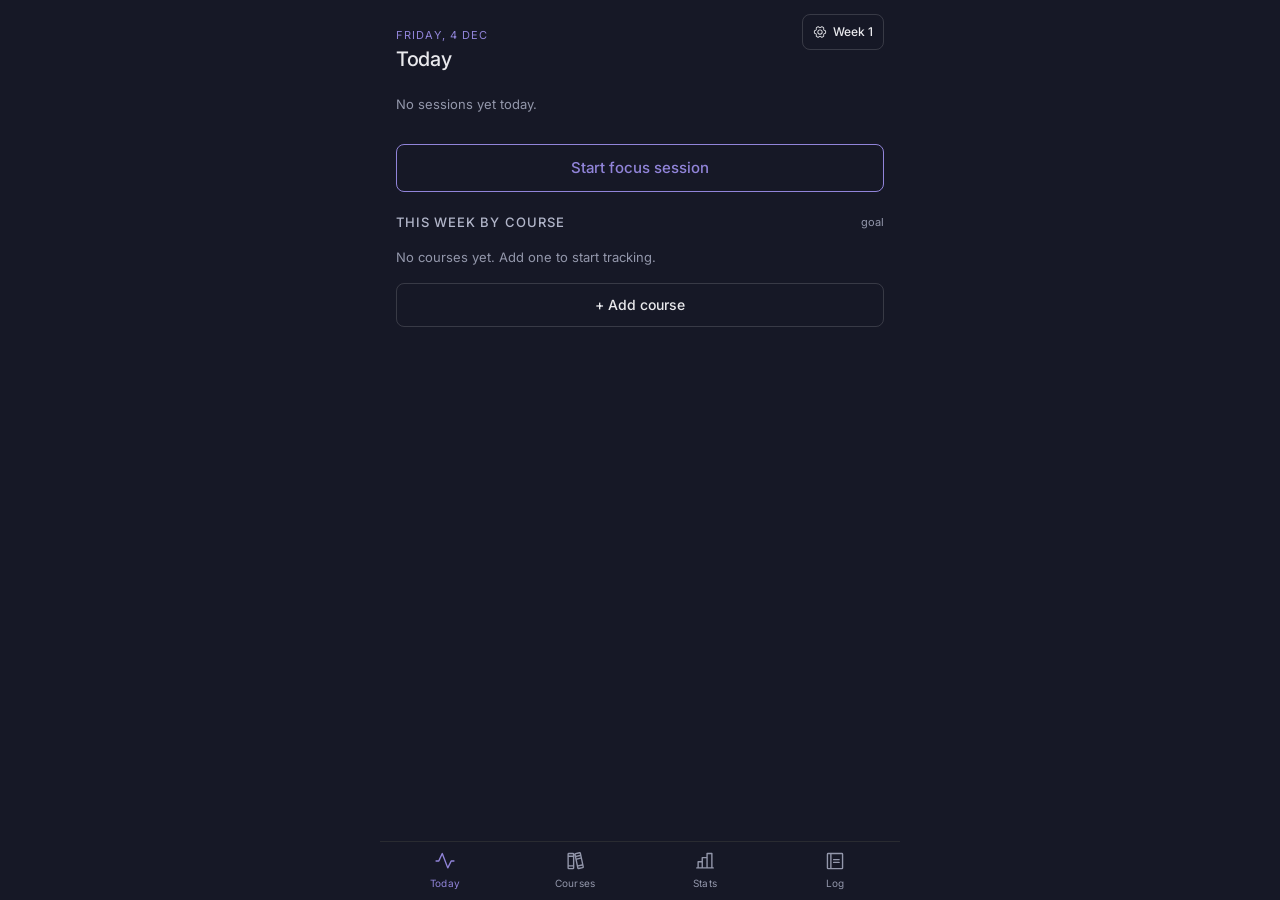
<file: docs/index.html>
<!DOCTYPE html>
<html lang="en">
<head>
<meta charset="utf-8">
<meta name="viewport" content="width=device-width, initial-scale=1, viewport-fit=cover">
<title>Study Tracker</title>
<meta name="description" content="Track study time per course with a pomodoro timer. All data stays on this device.">
<meta name="theme-color" content="#161826">
<meta name="color-scheme" content="dark">
<meta name="mobile-web-app-capable" content="yes">
<link rel="manifest" href="manifest.webmanifest">
<link rel="icon" href="icons/icon-192.png" type="image/png">
<link rel="apple-touch-icon" href="icons/icon-192.png">
<link rel="preconnect" href="https://fonts.googleapis.com">
<link rel="preconnect" href="https://fonts.gstatic.com" crossorigin>
<link rel="stylesheet" href="https://fonts.googleapis.com/css2?family=Inter:wght@400;500&display=swap">
<link rel="stylesheet" href="nocturne.css">
<link rel="stylesheet" href="app.css">
</head>
<body>
<div id="app">
  <main id="main"></main>
  <nav id="tabbar" aria-label="Sections"></nav>
</div>
<div id="landscape" aria-live="off"></div>
<div id="toast" role="status" aria-live="polite"></div>
<input type="file" id="importFile" accept="application/json,.json" hidden>
<script src="app.js"></script>
</body>
</html>
</file>
<file: docs/nocturne.css>
/* Nocturne — design-system tokens and component classes. This file is the source of truth for the system's look; retune it here and see readme.md. */

:root {
  --color-bg: #161826;
  --color-surface: #232532;
  --color-text: #e9e9ed;
  --color-accent: #9184d9; /* review round 7 (Barron): the accent moves to
     the product's blurple — OKLCH hue 289.2, the hue of the app's own Pro
     accent (#9a8fe0, --om-accent-pro) — at the same lightness the steel
     accent held (L 0.660, so the documented ratios survive) and chroma
     in the product blurple's own range (its token sits at C 0.118; the
     accent takes 0.125, from the old steel's 0.030):
     the accent now reads as an accent rather than another neutral. */
  --color-accent-2: #a7a1db; /* the machine-derived stand-in follows: same
     hue, same L 0.734, chroma at the same 2:3 proportion it held */
  --color-divider: color-mix(in srgb, #e9e9ed 16%, transparent);

  /* Tonal ramps — generated in OKLCH on one shared lightness scale, so the
     same step of any role matches the others in visual value. */
  --color-neutral-100: #f3f5fe;
  --color-neutral-200: #e4e7f5;
  --color-neutral-300: #cfd3e5;
  --color-neutral-400: #b2b6ca;
  --color-neutral-500: #9397ab;
  --color-neutral-600: #75798c;
  --color-neutral-700: #595d6c;
  --color-neutral-800: #3f424d;
  --color-neutral-900: #292b31;

  --color-accent-100: #f5f4ff;
  --color-accent-200: #e7e5fe;
  --color-accent-300: #d2cefd;
  --color-accent-400: #b5abfc;
  --color-accent-500: #968ae0;
  --color-accent-600: #796cbf;
  --color-accent-700: #5d5294;
  --color-accent-800: #423a6a;
  --color-accent-900: #2b2741;

  --color-accent-2-100: #f5f4ff;
  --color-accent-2-200: #e7e5fe;
  --color-accent-2-300: #d2cefd;
  --color-accent-2-400: #b5afe8;
  --color-accent-2-500: #9690c9;
  --color-accent-2-600: #7972a9;
  --color-accent-2-700: #5c5783;
  --color-accent-2-800: #423e5d;
  --color-accent-2-900: #2b293a;

  /* Deck section-divider ground — review round 3: saturation as presence.
     Dividers take a saturated deep indigo (hue 277, the neutral ramp's own
     family; C 0.094 — written when the accent held C 0.030, before the
     round-7 blurple raised it past the ground's) with a lighter bloom and
     a ghost tint of the same hue, while the slide grounds stay
     desaturated. Deck-scale fills only — not interface colors. */
  --color-section: #262a60;
  --color-section-glow: #353b80;
  --color-section-ghost: #4c5397;

  --font-heading: "Inter", system-ui, sans-serif;
  --font-heading-weight: 500;
  --font-body: "Inter", system-ui, sans-serif;

  --space-1: 2.8px;
  --space-2: 5.6px;
  --space-3: 8.4px;
  --space-4: 11.2px;
  --space-6: 16.8px;
  --space-8: 22.4px;

  --radius-sm: 4px;
  --radius-md: 8px;
  --radius-lg: 14px;

  /* Elevation — derived from the ground: soft ink-tinted shadows on a
     light theme, a hairline edge + ambient darkness on a dark one. */
  --shadow-sm: 0 0 0 1px #3f424d;
  --shadow-md: 0 0 0 1px #595d6c, 0 6px 18px rgba(0,0,0,0.55);
  --shadow-lg: 0 0 0 1px #9397ab, 0 16px 40px rgba(0,0,0,0.65);
}

body {
  background: var(--color-bg);
  color: var(--color-text);
  font-family: var(--font-body);
}
h1, h2, h3, h4 { font-family: var(--font-heading); font-weight: var(--font-heading-weight); }

.lighten{mix-blend-mode:lighten;background-color:transparent}

/* ══════════════════════════════════════════════════════════════════════════
   Components — built with the tokens above. Plain CSS
   on plain HTML: no JavaScript, no build step. Each class is documented in
   readme.md and demonstrated in foundations/ and components/.
   ══════════════════════════════════════════════════════════════════════ */

*, *::before, *::after { box-sizing: border-box; }
body { margin: 0; font-size: 15px; line-height: 1.55; font-weight: 400; }
h1, h2, h3, h4, h5, h6 {
  font-family: var(--font-heading); font-weight: var(--font-heading-weight);
  line-height: 1.12; letter-spacing: -0.015em; margin: 0 0 var(--space-2);
}
h1 { font-size: 42px; }
h2 { font-size: 32px; }
h3 { font-size: 25px; }
h4 { font-size: 20px; }
h5 { font-size: 16px; }
h6 { font-size: 13px; }
h6 { letter-spacing: 0.08em; text-transform: uppercase; }
p { margin: 0 0 var(--space-3); }
a { color: var(--color-accent); text-underline-offset: 3px; }
img { display: block; max-width: 100%; }
figure { margin: 0; }
figcaption {
  font-size: 11px; margin-top: var(--space-1);
  color: color-mix(in srgb, var(--color-text) 55%, transparent);
}
.text-muted { color: color-mix(in srgb, var(--color-text) 55%, transparent); }
:focus { outline: none; }
:focus-visible { outline: 2px solid var(--color-accent); outline-offset: 2px; }
::selection { background: color-mix(in srgb, var(--color-accent) 30%, transparent); }

/* — rules — */
/* Rules fade to transparent at both ends instead of stopping cleanly — a
   Nocturne signature. The ramp is 48px an end (one deck baseline unit),
   painted from the same divider token. Freestanding rules fade; box
   outlines, in-control separators, and short accent marks stay solid. */
.hr {
  height: 1px; border: 0; margin: var(--space-4) 0;
  background: linear-gradient(to right,
    transparent, var(--color-divider) 48px,
    var(--color-divider) calc(100% - 48px), transparent);
}

/* — buttons — */
.btn {
  display: inline-flex; align-items: center; justify-content: center; gap: 6px;
  cursor: pointer; text-decoration: none;
  font-family: var(--font-heading); font-weight: var(--font-heading-weight);
  font-size: 14px; line-height: 1.2; color: var(--color-text); /* matches the .input's 14px —
     the pair sits side by side in sign-up rows */
  background: transparent; border: 1px solid transparent;
  padding: var(--space-2) calc(var(--space-3) * 1.2);
  border-radius: var(--radius-md);
}
.btn svg { display: block; }
.btn:disabled { opacity: 0.45; cursor: not-allowed; }
.btn-primary { color: var(--color-accent); border-color: var(--color-accent); }
.btn-primary:hover { background: color-mix(in srgb, var(--color-accent) 12%, transparent); }
.btn-primary:active { background: color-mix(in srgb, var(--color-accent) 22%, transparent); }
.btn-secondary { border-color: var(--color-divider); }
.btn-secondary:hover { background: color-mix(in srgb, var(--color-text) 7%, transparent); }
.btn-secondary:active { background: color-mix(in srgb, var(--color-text) 14%, transparent); }
.btn-ghost { color: var(--color-accent); padding-inline: var(--space-1); }
.btn-ghost:hover { background: color-mix(in srgb, var(--color-accent) 10%, transparent); }
.btn-ghost:active { background: color-mix(in srgb, var(--color-accent) 18%, transparent); }
.btn-icon { width: 36px; height: 36px; padding: 0; }
.btn-block { width: 100%; margin-top: var(--space-2); }

/* — forms — */
.field > label {
  display: block; font-size: 12px; margin-bottom: 5px;
  color: color-mix(in srgb, var(--color-text) 70%, transparent);
}
.input {
  width: 100%; min-height: 36px; padding: 6px 10px; font: inherit;
  font-size: 14px; color: var(--color-text); caret-color: var(--color-accent);
  background: var(--color-surface);
  border: 1px solid var(--color-divider); border-radius: var(--radius-md);
}
.input:hover { border-color: color-mix(in srgb, var(--color-text) 45%, transparent); }
.input:focus-visible { border-color: var(--color-accent); outline-offset: 0; }
textarea.input { min-height: 90px; resize: vertical; }
.radio { display: inline-flex; align-items: center; gap: 8px; cursor: pointer; font-size: 14px; }
.radio input, .seg-opt input {
  position: absolute; opacity: 0; width: 0; height: 0; pointer-events: none;
}
.radio .dot {
  width: 16px; height: 16px; flex: none; border-radius: 50%;
  border: 1.5px solid var(--color-divider);
}
.radio:hover .dot { border-color: var(--color-accent); }
.radio input:checked + .dot {
  border-color: var(--color-accent); background: var(--color-accent);
  box-shadow: inset 0 0 0 4px var(--color-bg);
}
.radio input:focus-visible + .dot { outline: 2px solid var(--color-accent); outline-offset: 2px; }
.seg {
  display: inline-flex; overflow: hidden;
  border: 1px solid var(--color-divider); border-radius: var(--radius-md);
}
.seg-opt {
  display: inline-flex; align-items: center; gap: 6px;
  padding: 7px 12px; font-size: 13px; cursor: pointer;
}
.seg-opt + .seg-opt { border-left: 1px solid var(--color-divider); }
.seg-opt:has(input:checked) { color: var(--color-accent); box-shadow: inset 0 0 0 1px var(--color-accent); }
.seg-opt:not(:has(input:checked)):hover { background: color-mix(in srgb, var(--color-text) 7%, transparent); }
.seg-opt:has(input:focus-visible) { outline: 2px solid var(--color-accent); outline-offset: -2px; }

/* — cards — */
.card {
  display: flex; flex-direction: column; gap: var(--space-2);
  padding: var(--space-3); border-radius: var(--radius-md); background: var(--color-surface);
}
.card-kicker { font-size: 10px; letter-spacing: 0.1em; text-transform: uppercase; color: var(--color-accent); }
.card-title {
  font-family: var(--font-heading); font-weight: var(--font-heading-weight);
  font-size: 17px; line-height: 1.2;
}
.card-body { margin: 0; font-size: 13px; opacity: 0.8; flex: 1; }
.card-meta {
  display: flex; align-items: center; gap: 6px; font-size: 11px;
  color: color-mix(in srgb, var(--color-text) 50%, transparent);
}
.elev-sm { box-shadow: var(--shadow-sm); }
.elev-md { box-shadow: var(--shadow-md); }
.elev-lg { box-shadow: var(--shadow-lg); }

/* — tags — */
.tag {
  display: inline-flex; align-items: center; font-size: 11px;
  letter-spacing: 0.02em; padding: 3px 10px;
  border-radius: calc(var(--radius-md) * 0.75);
}
.tag-accent { background: var(--color-accent-800); color: var(--color-accent-100); }
.tag-accent-2 { background: var(--color-accent-2-800); color: var(--color-accent-2-100); }
.tag-neutral { background: var(--color-neutral-800); color: var(--color-neutral-100); }
.tag-outline { border: 1px solid var(--color-accent); color: var(--color-accent); }

/* — navigation — */
.nav {
  display: flex; align-items: center; gap: var(--space-4);
  padding: var(--space-3) var(--space-4);
  border-bottom: none;
}
.nav-brand {
  font-family: var(--font-heading); font-weight: var(--font-heading-weight);
  font-size: 18px; margin-right: auto;
}
.nav a { color: inherit; text-decoration: none; font-size: 14px; }
.nav a:hover, .nav a[aria-current='page'] { color: var(--color-accent); }

/* — tables — */
.table { width: 100%; border-collapse: collapse; font-size: 14px; }
.table th {
  text-align: left; font-size: 11px; letter-spacing: 0.08em; text-transform: uppercase;
  color: color-mix(in srgb, var(--color-text) 60%, transparent);
  padding: var(--space-2); border-bottom: 1px solid transparent; /* keeps layout; the row paints the fading rule */
}
.table td {
  padding: var(--space-2);
  border-bottom: 1px solid transparent;
}
/* Row rules as row-level strips so the end-fade spans the row, not each cell. */
.table thead tr {
  background: linear-gradient(to right,
    transparent, var(--color-divider) 48px,
    var(--color-divider) calc(100% - 48px), transparent) no-repeat bottom / 100% 1px;
}
.table tbody tr {
  background: linear-gradient(to right,
    transparent, color-mix(in srgb, var(--color-text) 8%, transparent) 48px,
    color-mix(in srgb, var(--color-text) 8%, transparent) calc(100% - 48px), transparent) no-repeat bottom / 100% 1px;
}
.table tbody tr:hover {
  /* the hover tint layers over the row rule, which keeps painting */
  background:
    linear-gradient(color-mix(in srgb, var(--color-text) 4%, transparent),
                    color-mix(in srgb, var(--color-text) 4%, transparent)) no-repeat 0 0 / 100% 100%,
    linear-gradient(to right,
      transparent, color-mix(in srgb, var(--color-text) 8%, transparent) 48px,
      color-mix(in srgb, var(--color-text) 8%, transparent) calc(100% - 48px), transparent) no-repeat bottom / 100% 1px;
}

/* — dialog — */
.dialog-backdrop {
  position: fixed; inset: 0; display: grid; place-items: center;
  padding: var(--space-4);
  background: color-mix(in srgb, var(--color-neutral-900) 50%, transparent);
}
.dialog {
  width: min(440px, 100%); display: flex; flex-direction: column; gap: var(--space-3);
  padding: var(--space-4); border-radius: var(--radius-lg);
  background: var(--color-surface); box-shadow: var(--shadow-lg);
}
.dialog-title {
  font-family: var(--font-heading); font-weight: var(--font-heading-weight);
  font-size: 20px;
}
.dialog-body { font-size: 14px; opacity: 0.85; }
.dialog-actions { display: flex; justify-content: flex-end; gap: var(--space-2); margin-top: var(--space-2); }
</file>
<file: docs/app.css>
/* App layer on top of nocturne.css — layout, charts and pressed states. */

html, body { height: 100%; }
body {
  margin: 0;
  background: var(--color-bg);
  overscroll-behavior: none;
  -webkit-tap-highlight-color: transparent;
  -webkit-user-select: none;
  user-select: none;
}
input, textarea { -webkit-user-select: text; user-select: text; }
button { font: inherit; }

#app {
  height: 100vh;
  height: 100dvh;
  max-width: 520px;
  margin: 0 auto;
  display: flex;
  flex-direction: column;
  background: var(--color-bg);
  color: var(--color-text);
  font-family: var(--font-body);
  font-size: 15px;
  overflow: hidden;
}

#main {
  flex: 1;
  overflow: auto;
  -webkit-overflow-scrolling: touch;
  overscroll-behavior: contain;
}
.screen {
  padding: calc(14px + env(safe-area-inset-top)) 16px 20px;
  min-height: 100%;
}
.screen.push-in { animation: push-in .2s ease-out; }
@keyframes push-in { from { transform: translateX(24px); opacity: 0; } to { transform: none; opacity: 1; } }

/* — tab bar — */
#tabbar {
  flex: none;
  display: flex;
  border-top: 1px solid var(--color-neutral-900);
  background: var(--color-bg);
  padding-bottom: env(safe-area-inset-bottom);
}
.tab {
  flex: 1;
  min-height: 58px;
  display: flex;
  flex-direction: column;
  align-items: center;
  justify-content: center;
  gap: 4px;
  cursor: pointer;
  color: var(--color-neutral-500);
  background: transparent;
  border: 0;
  padding: 0;
}
.tab span { font-size: 10px; letter-spacing: .02em; }
.tab[aria-current="page"] { color: var(--color-accent); }
.tab:active { color: var(--color-accent-400); background: color-mix(in srgb, var(--color-accent) 10%, transparent); }

/* — shared bits — */
.row-between { display: flex; align-items: center; justify-content: space-between; gap: 10px; }
.label-sm { font-size: 10px; letter-spacing: .09em; text-transform: uppercase; color: var(--color-neutral-500); }
.muted { color: var(--color-neutral-500); }
.muted-400 { color: var(--color-neutral-400); }
.dot { border-radius: 50%; flex: none; }
.ellipsis { white-space: nowrap; overflow: hidden; text-overflow: ellipsis; }
.num { font-family: var(--font-heading); font-weight: 500; }
.fade-rule {
  height: 1px;
  background: linear-gradient(to right, transparent, var(--color-divider) 40px,
    var(--color-divider) calc(100% - 40px), transparent);
  margin: 22px 0 18px;
}
.list-row {
  display: flex; align-items: center; gap: 11px;
  padding: 11px 2px;
  border-bottom: 1px solid var(--color-neutral-900);
}
.empty { font-size: 13px; color: var(--color-neutral-500); padding: 6px 0 2px; }

/* Pressed states — themed, never platform default */
.press { cursor: pointer; transition: background .12s; }
.card.press:active { background: color-mix(in srgb, var(--color-accent) 10%, var(--color-surface)); box-shadow: 0 0 0 1px var(--color-accent-700); }
.list-row.press:active { background: color-mix(in srgb, var(--color-accent) 10%, transparent); }
.btn-secondary:active { background: color-mix(in srgb, var(--color-accent) 16%, transparent); border-color: var(--color-accent-700); }
.btn-primary:active { background: color-mix(in srgb, var(--color-accent) 22%, transparent); color: var(--color-accent-400); border-color: var(--color-accent-400); }
.btn:disabled:active { background: transparent; }
.btn-danger { color: var(--color-neutral-300); border-color: var(--color-divider); }
.btn-danger.armed { color: var(--color-accent-200); border-color: var(--color-accent-400); background: color-mix(in srgb, var(--color-accent) 14%, transparent); }

/* — timer — */
.chips { display: flex; gap: 6px; overflow: auto; padding: 4px 0 12px; scrollbar-width: none; }
.chips::-webkit-scrollbar { display: none; }
.chip {
  flex: none; padding: 7px 12px; border-radius: 6px; font-size: 12px;
  white-space: nowrap; cursor: pointer; background: transparent; border: 0;
  color: var(--color-neutral-400); box-shadow: inset 0 0 0 1px var(--color-divider);
  min-height: 34px;
}
.chip:active { background: color-mix(in srgb, var(--color-accent) 14%, transparent); }
.chip:disabled { opacity: .4; cursor: default; }
.ring-wrap { position: relative; width: 236px; height: 236px; }
.ring-wrap svg { transform: rotate(-90deg); display: block; }
.ring-center {
  position: absolute; inset: 0;
  display: flex; flex-direction: column; align-items: center; justify-content: center; gap: 6px;
}
.phase-label { font-size: 10px; letter-spacing: .14em; text-transform: uppercase; }
.phase-label.breathe { animation: noct-breathe 3.2s ease-in-out infinite; }
@keyframes noct-breathe { 0%, 100% { opacity: .55; } 50% { opacity: 1; } }
.clock {
  font-family: var(--font-heading); font-weight: 500; font-size: 54px; line-height: 1;
  letter-spacing: -.02em; font-variant-numeric: tabular-nums;
}
.check { width: 17px; height: 17px; border-radius: 4px; flex: none; }

/* — charts — */
.bars { display: flex; align-items: flex-end; }
.bar-col { flex: 1; display: flex; flex-direction: column; justify-content: flex-end; height: 100%; gap: 6px; min-width: 0; }
.bar { border-radius: 3px 3px 0 0; }
.bar-label { font-size: 10px; text-align: center; color: var(--color-neutral-500); height: 12px; line-height: 12px; }
.seg { border-radius: 6px; }
.seg .seg-opt { padding: 5px 9px; font-size: 11px; }
.axis { position: relative; height: 14px; font-size: 10px; color: var(--color-neutral-500); margin-top: 4px; }
.axis span { position: absolute; transform: translateX(-50%); }
.heat { display: flex; gap: 3px; }
.heat-col { display: flex; flex-direction: column; gap: 3px; flex: 1; max-width: 14px; }
.heat-cell { aspect-ratio: 1; border-radius: 2px; }

/* — forms & settings — */
.swatch { width: 40px; height: 40px; border-radius: var(--radius-md); cursor: pointer; border: 0; padding: 0; }
.field-error { font-size: 12px; color: var(--color-accent-300); margin-top: 5px; }
.input { min-height: 44px; }
input[type="date"].input { color-scheme: dark; }
.set-row { display: flex; align-items: center; justify-content: space-between; gap: 12px; padding: 8px 0; border-bottom: 1px solid var(--color-neutral-900); }
.set-row:last-child { border-bottom: 0; }
.set-label { font-size: 14px; }
.set-hint { font-size: 11px; color: var(--color-neutral-500); }
.stepper { display: flex; align-items: center; gap: 8px; flex: none; }
.stepper .btn-icon { width: 44px; height: 44px; font-size: 18px; }
.set-val { min-width: 58px; text-align: center; font-size: 14px; font-variant-numeric: tabular-nums; }

#toast {
  position: fixed; left: 50%; bottom: calc(76px + env(safe-area-inset-bottom));
  transform: translateX(-50%) translateY(12px);
  max-width: min(440px, calc(100% - 32px));
  padding: 10px 14px; border-radius: var(--radius-md);
  background: var(--color-surface); box-shadow: var(--shadow-md);
  font-size: 13px; color: var(--color-text);
  opacity: 0; pointer-events: none; transition: opacity .2s, transform .2s;
}
#toast.show { opacity: 1; transform: translateX(-50%) translateY(0); }
.bar-value { font-size: 10px; text-align: center; color: var(--color-neutral-400); white-space: nowrap; height: 12px; line-height: 12px; margin-bottom: -2px; font-variant-numeric: tabular-nums; }
.bar-col.press:active .bar { filter: brightness(1.25); }
.chip svg { display: inline-block; vertical-align: -2px; }
input[type="time"].input { color-scheme: dark; }

/* — landscape: clock only — */
#landscape { display: none; }
@media (orientation: landscape) and (max-height: 540px) {
  #app { display: none; }
  #toast { bottom: calc(14px + env(safe-area-inset-bottom)); }
  #landscape {
    position: fixed; inset: 0;
    display: flex; align-items: center; justify-content: center;
    background: var(--color-bg); color: var(--color-text); font-family: var(--font-body);
    padding: env(safe-area-inset-top) env(safe-area-inset-right) env(safe-area-inset-bottom) env(safe-area-inset-left);
  }
}
.l-wrap { display: flex; flex-direction: column; align-items: center; gap: 4px; text-align: center; }
.l-phase { font-size: 12px; letter-spacing: .16em; text-transform: uppercase; }
.l-phase.breathe { animation: noct-breathe 3.2s ease-in-out infinite; }
.l-clock {
  font-family: var(--font-heading); font-weight: 500; line-height: 1;
  font-size: min(48vh, 26vw); letter-spacing: -.03em; font-variant-numeric: tabular-nums;
}
.l-clock.long { font-size: min(40vh, 18vw); }
.l-sub { font-size: 15px; color: var(--color-neutral-400); font-variant-numeric: tabular-nums; }
.l-sub b { font-weight: 500; color: var(--color-text); }
.l-btn { margin-top: 12px; min-height: 40px; min-width: 132px; font-size: 13px; opacity: .75; }
</file>
